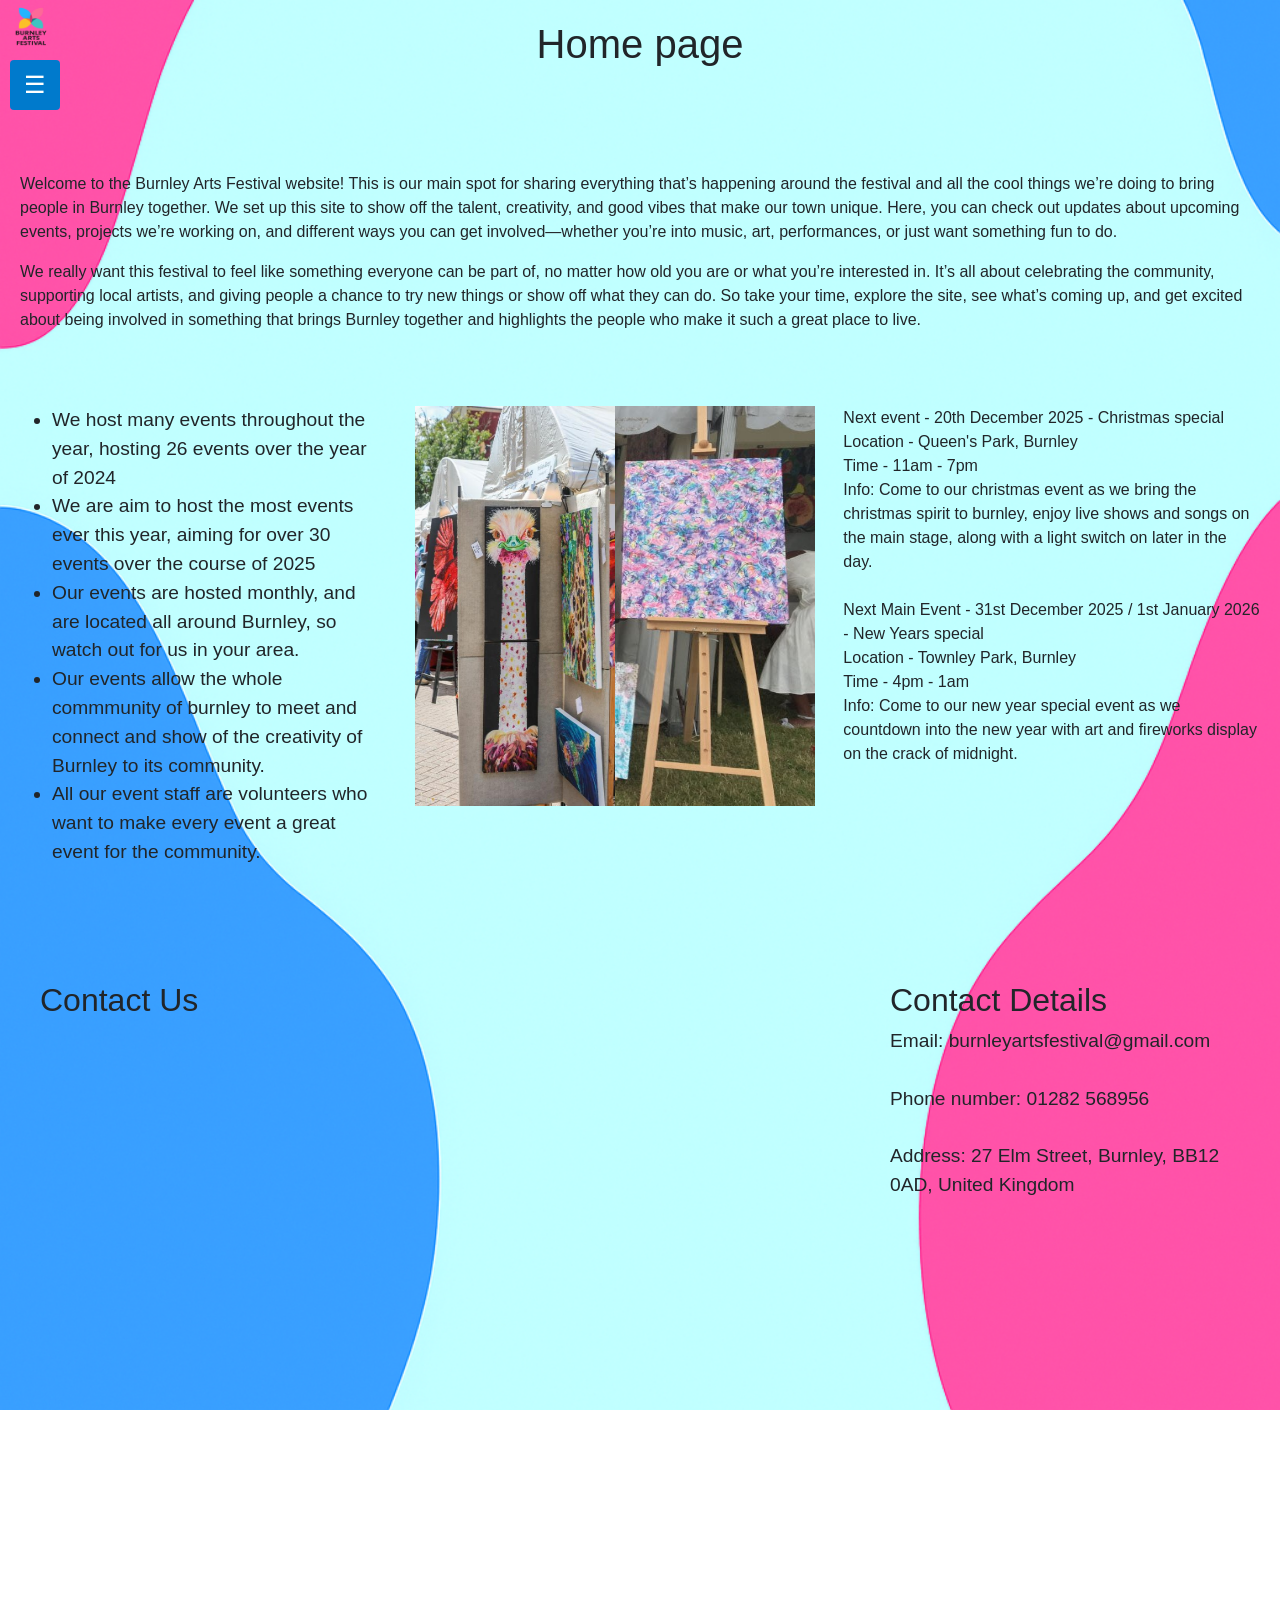
<file: index.html>
<!DOCTYPE html>
<html> 
<head> <!--Opens the head of the page-->
<title>Home Page</title><!--NAmes the page tab and what the page is about-->
<link href="https://cdn.jsdelivr.net/npm/bootstrap@5.3.2/dist/css/bootstrap.min.css" rel="stylesheet"> <!-- Bootstrap CSS -->
<link rel="stylesheet" href="Index css.css"> <!--Links the external CSS with the HTML-->
</head><!--Closes the head of the page-->
<body><!--Opens the body of the page-->



<div class="content"> <!--opens the Div and use class so I can name it and style it later on-->

  <div class="header">
    <img src="Bunrley arts festival logo.png" class="logo"> <!--Links the logo image into the html, use class so i can use css to change its position-->
  <h1>Home page</h1> <!--Allows me to use the largest heading for the top of the page-->
  </div> <!--Closes the div-->

  <br><br> <!--Breaks the page, creating more white space-->
  
  <input type="checkbox" id="menuToggle"> <!--Button hidden to toogle nav bar-->
<label for="menuToggle" class="toggle-btn">☰</label> <!--Button to togle nav bar-->

<div class="top-bar">
  <a href="Index page.html">Homepage</a> <!--Links the other page to the html and gives it a relevent page-->
  <a href="about.html">About Us</a>
  <a href="events.html">Upcoming Events</a>
  <a href="whats-on.html">What's On</a>
  <a href="get-involved.html">Get Involved</a>
</div>
  <br><br>
  <p>Welcome to the Burnley Arts Festival website! This is our main spot for sharing everything that’s happening around the festival and all the cool things we’re doing to bring people in Burnley together. We set up this site to show off the talent, creativity, and good vibes that make our town unique. Here, you can check out updates about upcoming events, projects we’re working on, and different ways you can get involved—whether you’re into music, art, performances, or just want something fun to do.</p>
<!--Opens a paragraph so i can use it to space out other paragraphs and put inportant information into the site-->
  <p>We really want this festival to feel like something everyone can be part of, no matter how old you are or what you’re interested in. It’s all about celebrating the community, supporting local artists, and giving people a chance to try new things or show off what they can do. So take your time, explore the site, see what’s coming up, and get excited about being involved in something that brings Burnley together and highlights the people who make it such a great place to live.</p>
  <br><br>
</div>



<div class="wrapper1">
  <div class="Facts">
    <ul> <!--Creats an unoganized list which uses bullett points and dosen't order the list-->
      <li>We host many events throughout the year, hosting 26 events over the year of 2024</li> <!--Allows me to add more text to the list-->
      <li>We are aim to host the most events ever this year, aiming for over 30 events over the course of 2025</li>
      <li>Our events are hosted monthly, and are located all around Burnley, so watch out for us in your area.</li>
      <li>Our events allow the whole commmunity of burnley to meet and connect and show of the creativity of Burnley to its community. </li>
      <li>All our event staff are volunteers who want to make every event a great event for the community.</li>
    </ul> <!--Closes the list-->
  </div>

  <div class="Images">
    <img src="art image.jpg" width="200" height="400"> <!--I use width and height to specify the size of the image i want on the page-->
    <img src="painting.jpg" width="200" height="400">
  </div>

  <div class="Info">
    <p>Next event - 20th December 2025 - Christmas special
    <br>
    Location - Queen's Park, Burnley
    <br>
    Time - 11am - 7pm
    <br>
    Info: Come to our christmas event as we bring the christmas spirit to burnley, enjoy live shows and songs on the main stage, along with a light switch on later in the day.
    <br><br>
    Next Main Event - 31st December 2025 / 1st January 2026 - New Years special 
    <br>
    Location - Townley Park, Burnley
    <br>
    Time - 4pm - 1am
    <br>
    Info: Come to our new year special event as we countdown into the new year with art and fireworks display on the crack of midnight.
    </p>
  </div>
</div>

<br><br>

<div class="contact-wrapper">
  <div class="Form">
    <h2>Contact Us</h2> <!--Allows me to use a heading in a smaller size than the main h1-->
    <iframe src="https://docs.google.com/forms/d/e/1FAIpQLSdKAZCfmPVDWc-Na7sLrMOIZAOPuA-X1XqOUWTCVjrb-6P6aQ/viewform?embedded=true" 
            width="100%" height="600" frameborder="0" marginheight="0" marginwidth="0"></iframe> <!--I use this to link my external google form to my website so users can contact me-->
  </div>
  <div class="Contact-details">
    <h2>Contact Details</h2>
    <p>Email: burnleyartsfestival@gmail.com<br><br>
       Phone number: 01282 568956<br><br>
       Address: 27 Elm Street, Burnley, BB12 0AD, United Kingdom
    </p>
  </div>
</div>


</body> <!--Closes the body of the page-->
</html> <!--CLoses the page-->
</file>
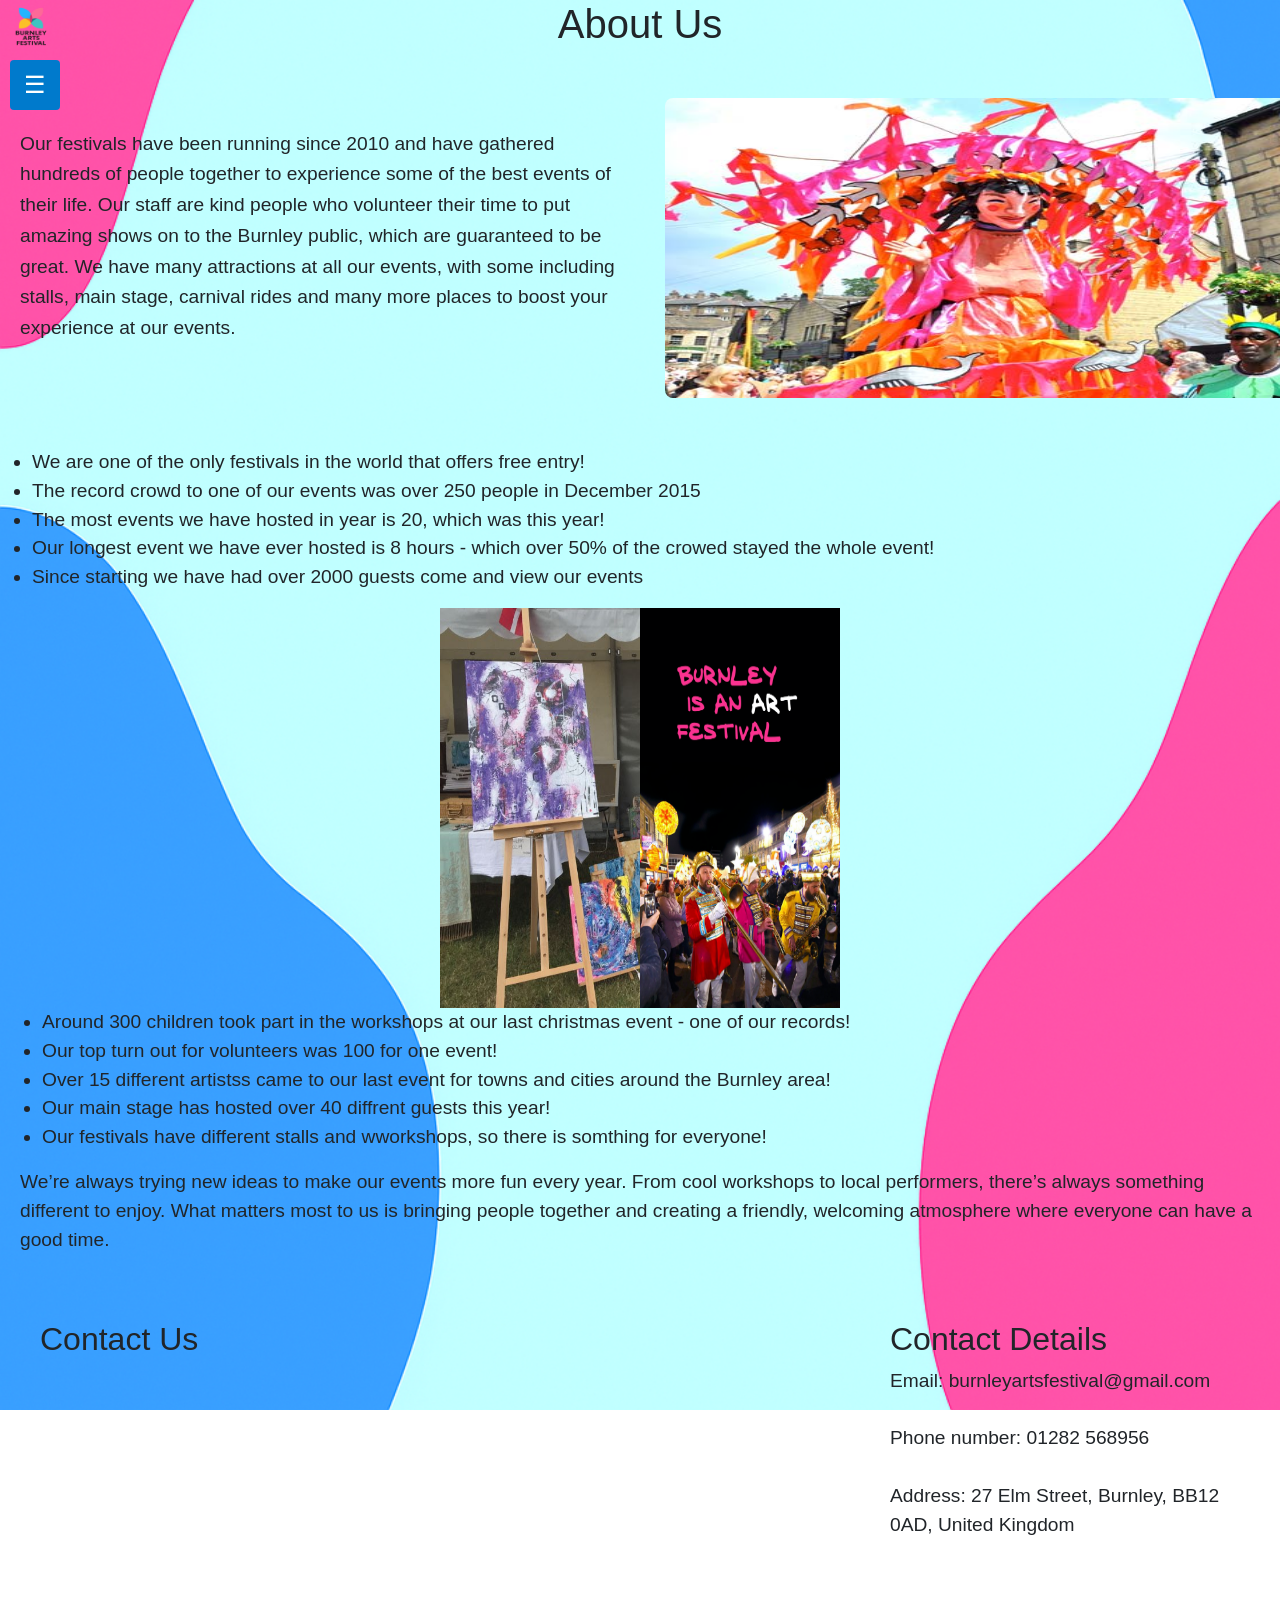
<file: about.html>
<!DOCTYPE html>
<html>
<head>
<title>About Us</title>
<link href="https://cdn.jsdelivr.net/npm/bootstrap@5.3.2/dist/css/bootstrap.min.css" rel="stylesheet">
<link rel="stylesheet" href="About-us.css">
</head>
<body>

<div class="content">

  <div class="header">
    <img src="Bunrley arts festival logo.png" class="logo">
  <h1>About Us</h1>
  </div>

  <input type="checkbox" id="menuToggle">
  <label for="menuToggle" class="toggle-btn">☰</label>

  <div class="top-bar">
    <a href="Index page.html">Homepage</a>
    <a href="about.html">About Us</a>
    <a href="events.html">Upcoming Events</a>
    <a href="whats-on.html">What's On</a>
    <a href="get-involved.html">Get Involved</a>
  </div>

  <div class="about-section">
    <div class="p1">
      <br>
      <p>Our festivals have been running since 2010 and have gathered hundreds of people together to experience some of the best events of their life. Our staff are kind people who volunteer their time to put amazing shows on to the Burnley public, which are guaranteed to be great. We have many attractions at all our events, with some including stalls, main stage, carnival rides and many more places to boost your experience at our events.</p>
    </div>

    <div class="Image1">
      <img src="parade image.jpg" alt="Festival Parade" height="1"> <!--sets the height of the image to the original height-->
    </div>
  </div>

  <div class="wrapper1">
  <div class="Facts">
    <ul>
      <li>We are one of the only festivals in the world that offers free entry!</li>
      <li>The record crowd to one of our events was over 250 people in December 2015</li>
      <li>The most events we have hosted in year is 20, which was this year!</li>
      <li>Our longest event we have ever hosted is 8 hours - which over 50% of the crowed stayed the whole event!</li>
      <li>Since starting we have had over 2000 guests come and view our events</li>
    </ul>
  </div>

  <div class="Images">
    <img src="art-painting-on-stand.jpg" width="200" height="400">
    <img src="burley-festival-poster.jpg" width="200" height="400">
  </div>

  <div class="Info">
    <ul>
      <li>Around 300 children took part in the workshops at our last christmas event - one of our records!</li>
      <li>Our top turn out for volunteers was 100 for one event!</li>
      <li>Over 15 different artistss came to our last event for towns and cities around the Burnley area!</li>
      <li>Our main stage has hosted over 40 diffrent guests this year!</li>
      <li>Our festivals have different stalls and wworkshops, so there is somthing for everyone!</li>
    </ul>
  </div>

<div class="p2">
  <p>We’re always trying new ideas to make our events more fun every year. From cool workshops to local performers, there’s always something different to enjoy. What matters most to us is bringing people together and creating a friendly, welcoming atmosphere where everyone can have a good time.</p>
</div>

  <div class="contact-wrapper">
    <div class="Form">
      <h2>Contact Us</h2>
      <iframe src="https://docs.google.com/forms/d/e/1FAIpQLSdKAZCfmPVDWc-Na7sLrMOIZAOPuA-X1XqOUWTCVjrb-6P6aQ/viewform?embedded=true" 
              width="100%" height="600" frameborder="0" marginheight="0" marginwidth="0"></iframe>
    </div>
    <div class="Contact-details">
      <h2>Contact Details</h2>
      <p>Email: burnleyartsfestival@gmail.com
        <br><br>
        Phone number: 01282 568956
        <br><br>
        Address: 27 Elm Street, Burnley, BB12 0AD, United Kingdom
      </p>
    </div>
  </div>
</div>

</body>
</html>
</file>
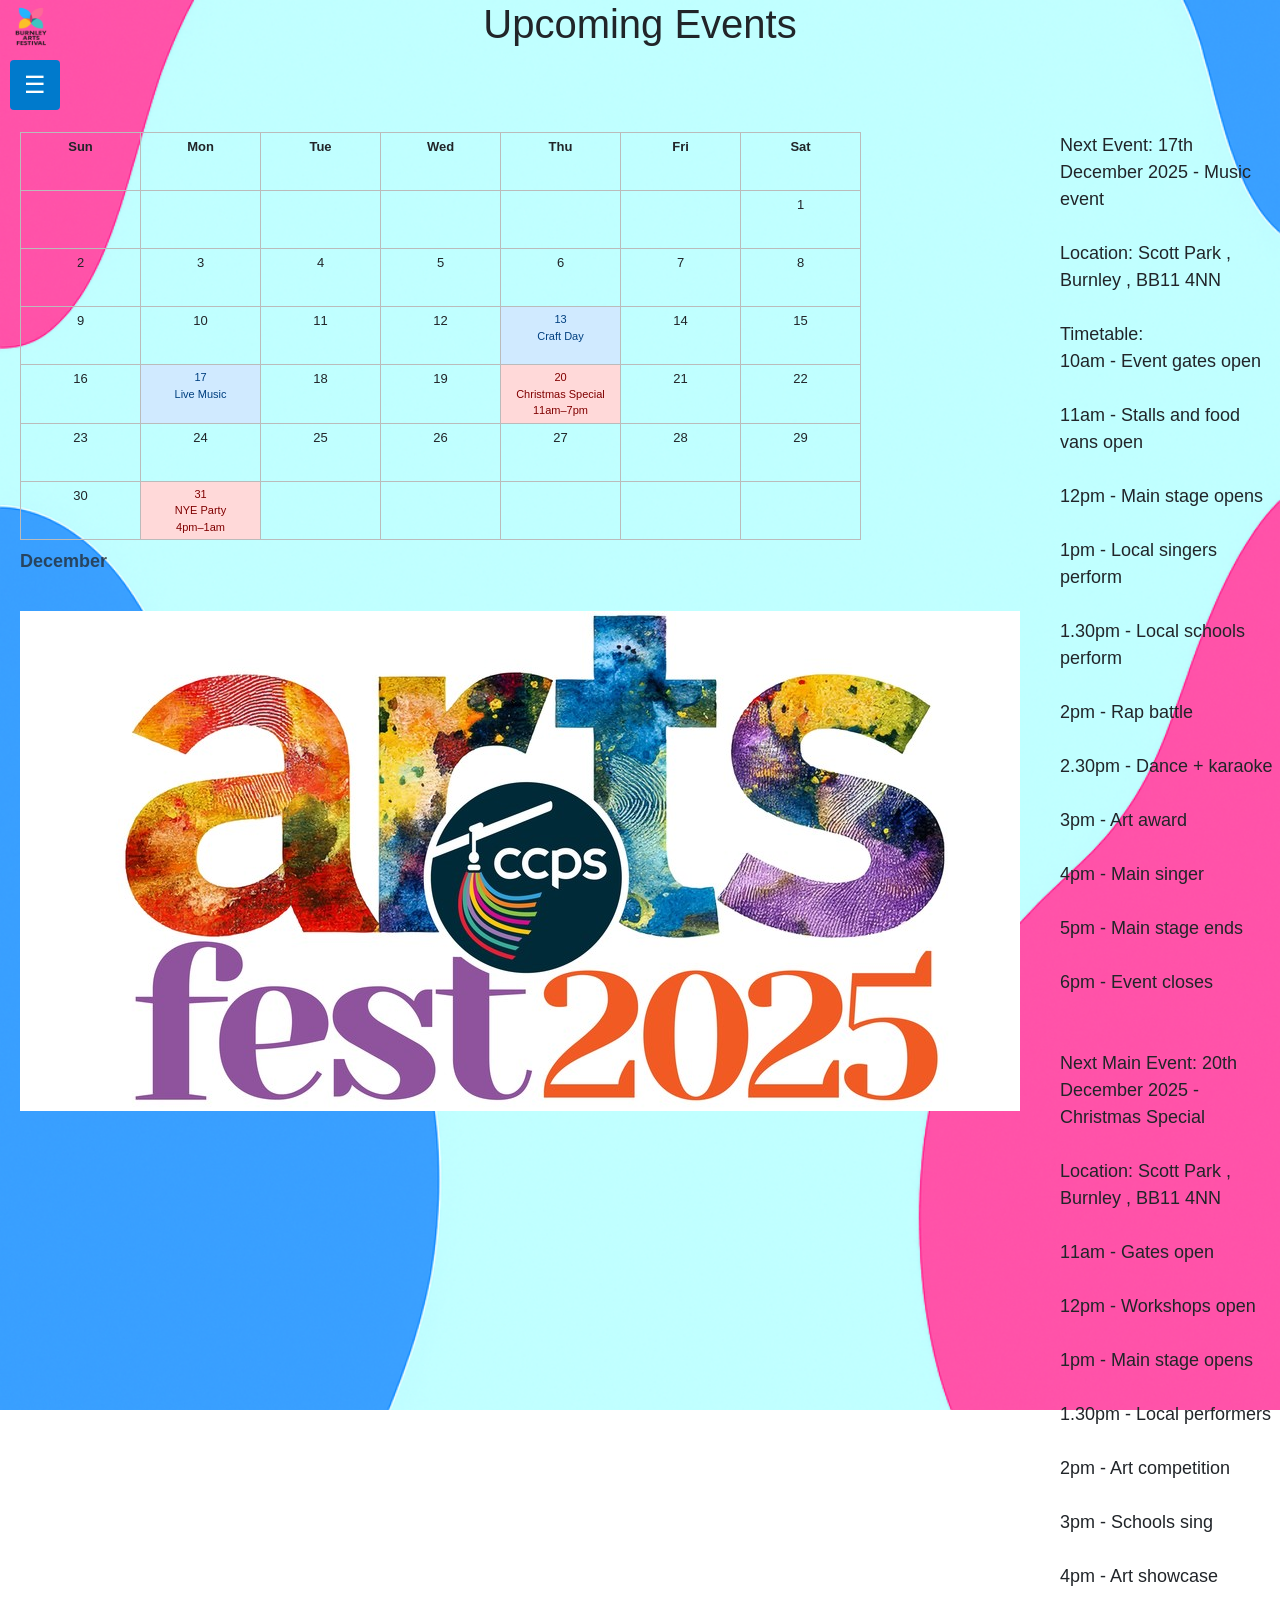
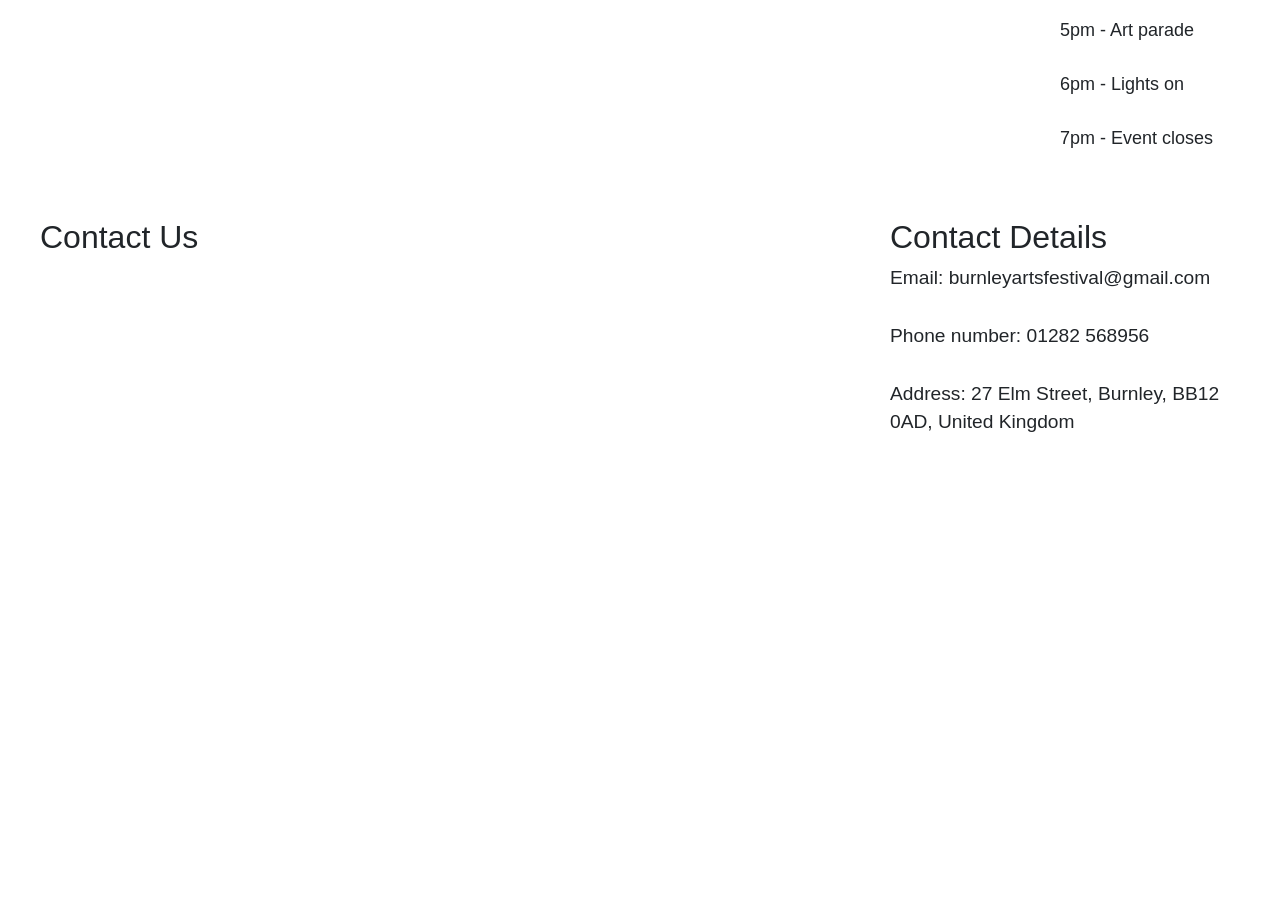
<file: events.html>
<!DOCTYPE html>
<html>
<head>
<title>Upcoming events</title>
<link href="https://cdn.jsdelivr.net/npm/bootstrap@5.3.2/dist/css/bootstrap.min.css" rel="stylesheet">
<link rel="stylesheet" href="coming-events.css">
</head>
<body>

<div class="content">

  <div class="header">
    <img src="Bunrley arts festival logo.png" class="logo">
  <h1>Upcoming Events</h1>
  </div>

  <br>

  <input type="checkbox" id="menuToggle">
  <label for="menuToggle" class="toggle-btn">☰</label>

  <div class="top-bar">
    <a href="Index page.html">Homepage</a>
    <a href="about.html">About Us</a>
    <a href="events.html">Upcoming Events</a>
    <a href="whats-on.html">What's On</a>
    <a href="get-involved.html">Get Involved</a>
  </div>

  <div class="events-wrapper">

    <div class="left-column">
      <div class="calendar-box">
        <table class="calendar"> <!--Opens the table and names it calander for better css-->
          <caption>December</caption> <!--Gives the table a caption, december in this case-->
          <tr> <!--Opens a table row-->
            <th>Sun</th><th>Mon</th><th>Tue</th><th>Wed</th><th>Thu</th><th>Fri</th><th>Sat</th> <!--Opens and closes headings of the table-->
          </tr> <!--closes the table row-->
          <tr>
            <td></td><td></td><td></td><td></td><td></td><td></td><td>1</td> <!--Used to add table data,placesholders used to create blank boxes-->
          </tr>
          <tr>
            <td>2</td><td>3</td><td>4</td><td>5</td><td>6</td><td>7</td><td>8</td>
          </tr>
          <tr>
            <td>9</td><td>10</td><td>11</td><td>12</td><td class="event"> <!--Gives the section of the table a class for couloring in with css-->13<br>Craft Day</td>
            <td>14</td><td>15</td>
          </tr>
          <tr>
            <td>16</td><td class="event">17<br>Live Music</td><td>18</td><td>19</td>
            <td class="special">20<br>Christmas Special<br>11am–7pm</td><td>21</td><td>22</td>
          </tr>
          <tr>
            <td>23</td><td>24</td><td>25</td><td>26</td><td>27</td><td>28</td><td>29</td>
          </tr>
          <tr>
            <td>30</td><td class="special">31<br>NYE Party<br>4pm–1am</td><td></td><td></td><td></td><td></td><td></td>
          </tr>
        </table> <!--closes the table-->
      </div>

      <div class="Image1">
        <img src="festival-sign.jpeg" alt="Festival Parade">
      </div>
    </div>

    <div class="Details">
      <p>
        Next Event: 17th December 2025 - Music event
        <br><br>
        Location: Scott Park , Burnley , BB11 4NN
        <br><br>
        Timetable:
        <br>
        10am - Event gates open
        <br><br>
        11am - Stalls and food vans open
        <br><br>
        12pm - Main stage opens
        <br><br>
        1pm - Local singers perform
        <br><br>
        1.30pm - Local schools perform
        <br><br>
        2pm - Rap battle
        <br><br>
        2.30pm - Dance + karaoke
        <br><br>
        3pm - Art award
        <br><br>
        4pm - Main singer
        <br><br>
        5pm - Main stage ends
        <br><br>
        6pm - Event closes
        <br><br><br>
        Next Main Event: 20th December 2025 - Christmas Special
        <br><br>
        Location: Scott Park , Burnley , BB11 4NN
        <br><br>
        11am - Gates open
        <br><br>
        12pm - Workshops open
        <br><br>
        1pm - Main stage opens
        <br><br>
        1.30pm - Local performers
        <br><br>
        2pm - Art competition
        <br><br>
        3pm - Schools sing
        <br><br>
        4pm - Art showcase
        <br><br>
        5pm - Art parade
        <br><br>
        6pm - Lights on
        <br><br>
        7pm - Event closes
      </p>
    </div>

  </div>

  <div class="contact-wrapper">
    <div class="Form">
      <h2>Contact Us</h2>
      <iframe src="https://docs.google.com/forms/d/e/1FAIpQLSdKAZCfmPVDWc-Na7sLrMOIZAOPuA-X1XqOUWTCVjrb-6P6aQ/viewform?embedded=true" 
              width="100%" height="600" frameborder="0" marginheight="0" marginwidth="0"></iframe>
    </div>
    <div class="Contact-details">
      <h2>Contact Details</h2>
      <p>Email: burnleyartsfestival@gmail.com
        <br><br>
        Phone number: 01282 568956
        <br><br>
        Address: 27 Elm Street, Burnley, BB12 0AD, United Kingdom
      </p>
    </div>
</div>

</body>
</html>
</file>
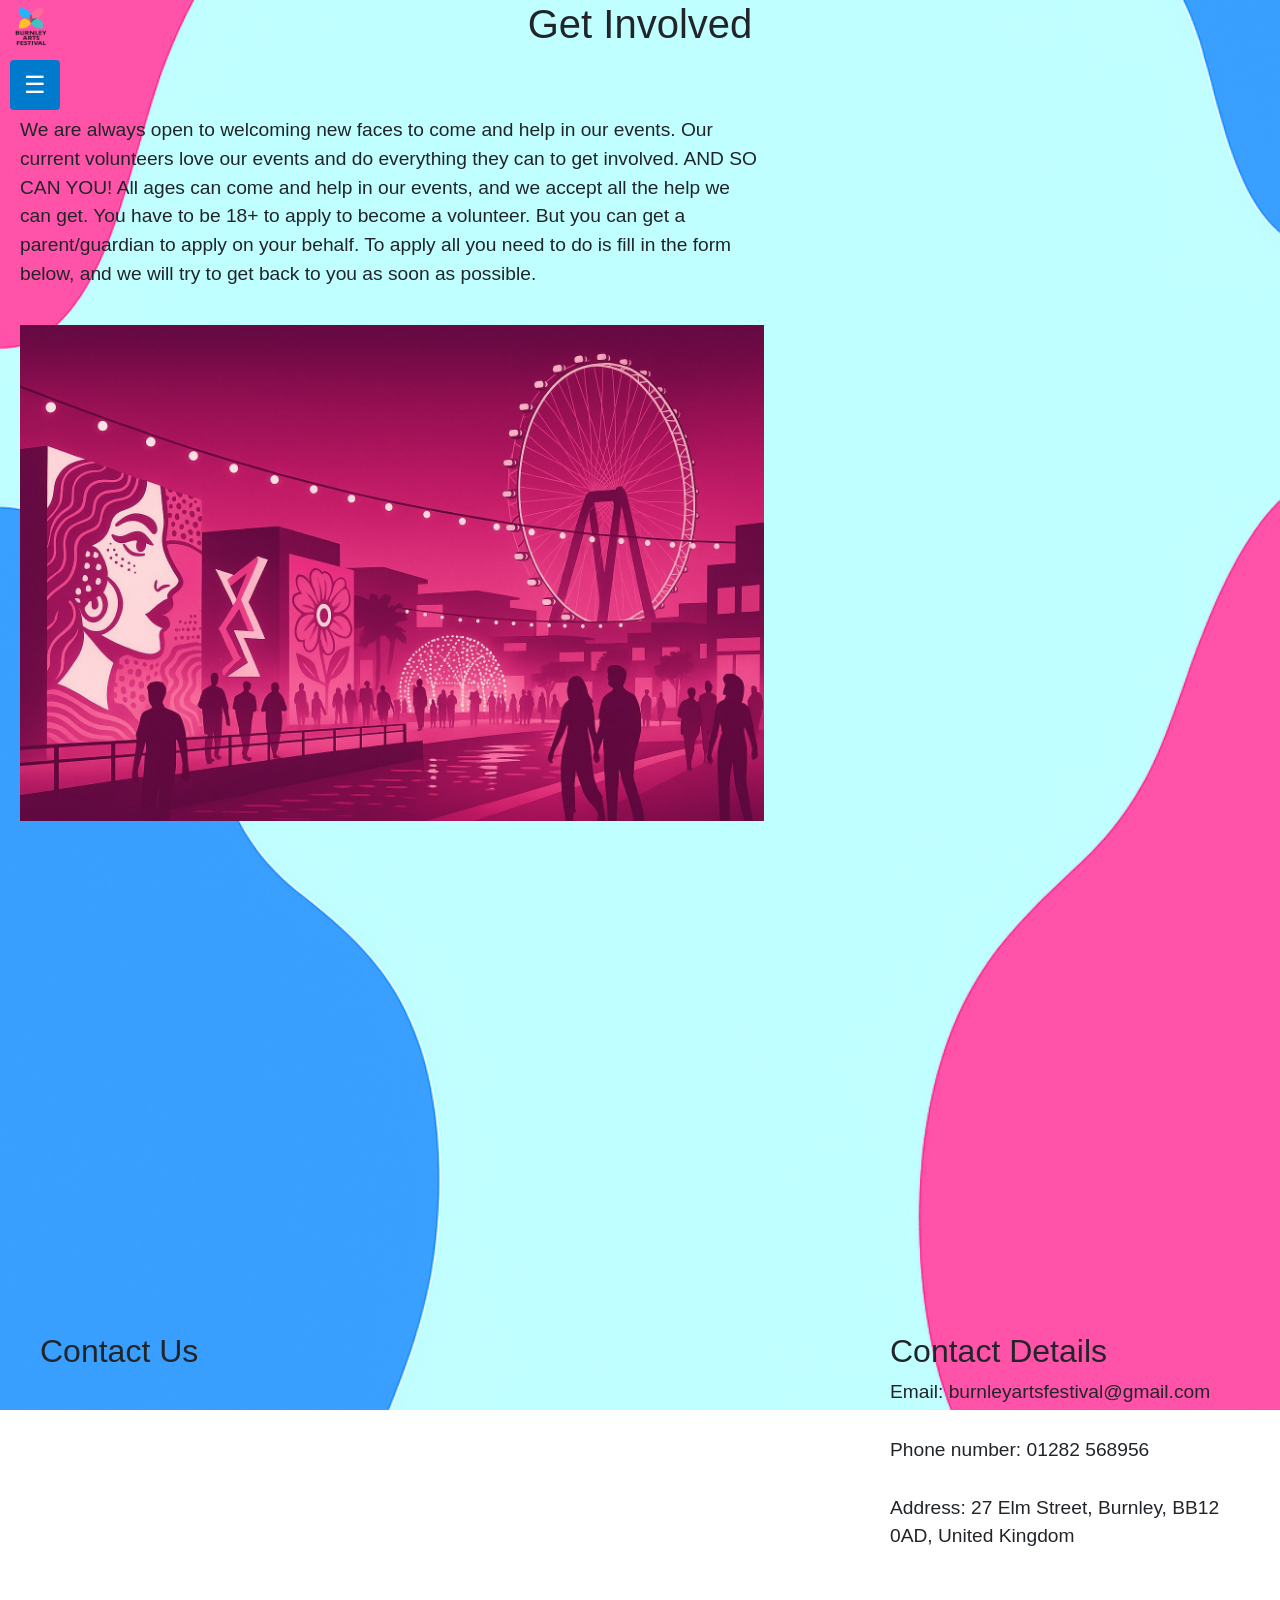
<file: get-involved.html>
<!DOCTYPE html>
<html>
  <title>Get Involved</title>
  <link href="https://cdn.jsdelivr.net/npm/bootstrap@5.3.2/dist/css/bootstrap.min.css" rel="stylesheet">
  <link rel="stylesheet" href="involved.css">
</head>
<body>

  <div class="content">
    <div class="header">  
    <img src="Bunrley arts festival logo.png" class="logo">
    <h1>Get Involved</h1>
    </div>

    <br><br>

    <input type="checkbox" id="menuToggle">
    <label for="menuToggle" class="toggle-btn">☰</label>

    <div class="top-bar">
      <a href="Index page.html">Homepage</a>
      <a href="about.html">About Us</a>
      <a href="events.html">Upcoming Events</a>
      <a href="whats-on.html">What's On</a>
      <a href="get-involved.html">Get Involved</a>
    </div>

    <div class="main-section">
      <div class="info-section">
        <div class="description">
          <p>We are always open to welcoming new faces to come and help in our events. Our current volunteers love our events and do everything they can to get involved. AND SO CAN YOU! All ages can come and help in our events, and we accept all the help we can get. You have to be 18+ to apply to become a volunteer. But you can get a parent/guardian to apply on your behalf. To apply all you need to do is fill in the form below, and we will try to get back to you as soon as possible.</p>
        </div>

        <div class="festival-image">
          <img src="festival-image.jpg" alt="Festival Parade">
        </div>
      </div>

      <div class="application-form">
        <iframe src="https://docs.google.com/forms/d/e/1FAIpQLScB5lRDAB5M6JRpMuAo7Z6zVywSNfLABwPc08ReSauzRcknjQ/viewform?embedded=true" width="640" height="1139" frameborder="0" marginheight="0" marginwidth="0"></iframe><!--sets the width + height of the embeded form-->
      </div>
    </div>

    <div class="contact-wrapper">
    <div class="Form">
      <h2>Contact Us</h2>
      <iframe src="https://docs.google.com/forms/d/e/1FAIpQLSdKAZCfmPVDWc-Na7sLrMOIZAOPuA-X1XqOUWTCVjrb-6P6aQ/viewform?embedded=true" 
              width="100%" height="600" frameborder="0" marginheight="0" marginwidth="0"></iframe>
    </div>
    <div class="Contact-details">
      <h2>Contact Details</h2>
      <p>Email: burnleyartsfestival@gmail.com
        <br><br>
        Phone number: 01282 568956
        <br><br>
        Address: 27 Elm Street, Burnley, BB12 0AD, United Kingdom
      </p>
    </div>
  </div>

</body>
</html>
</file>
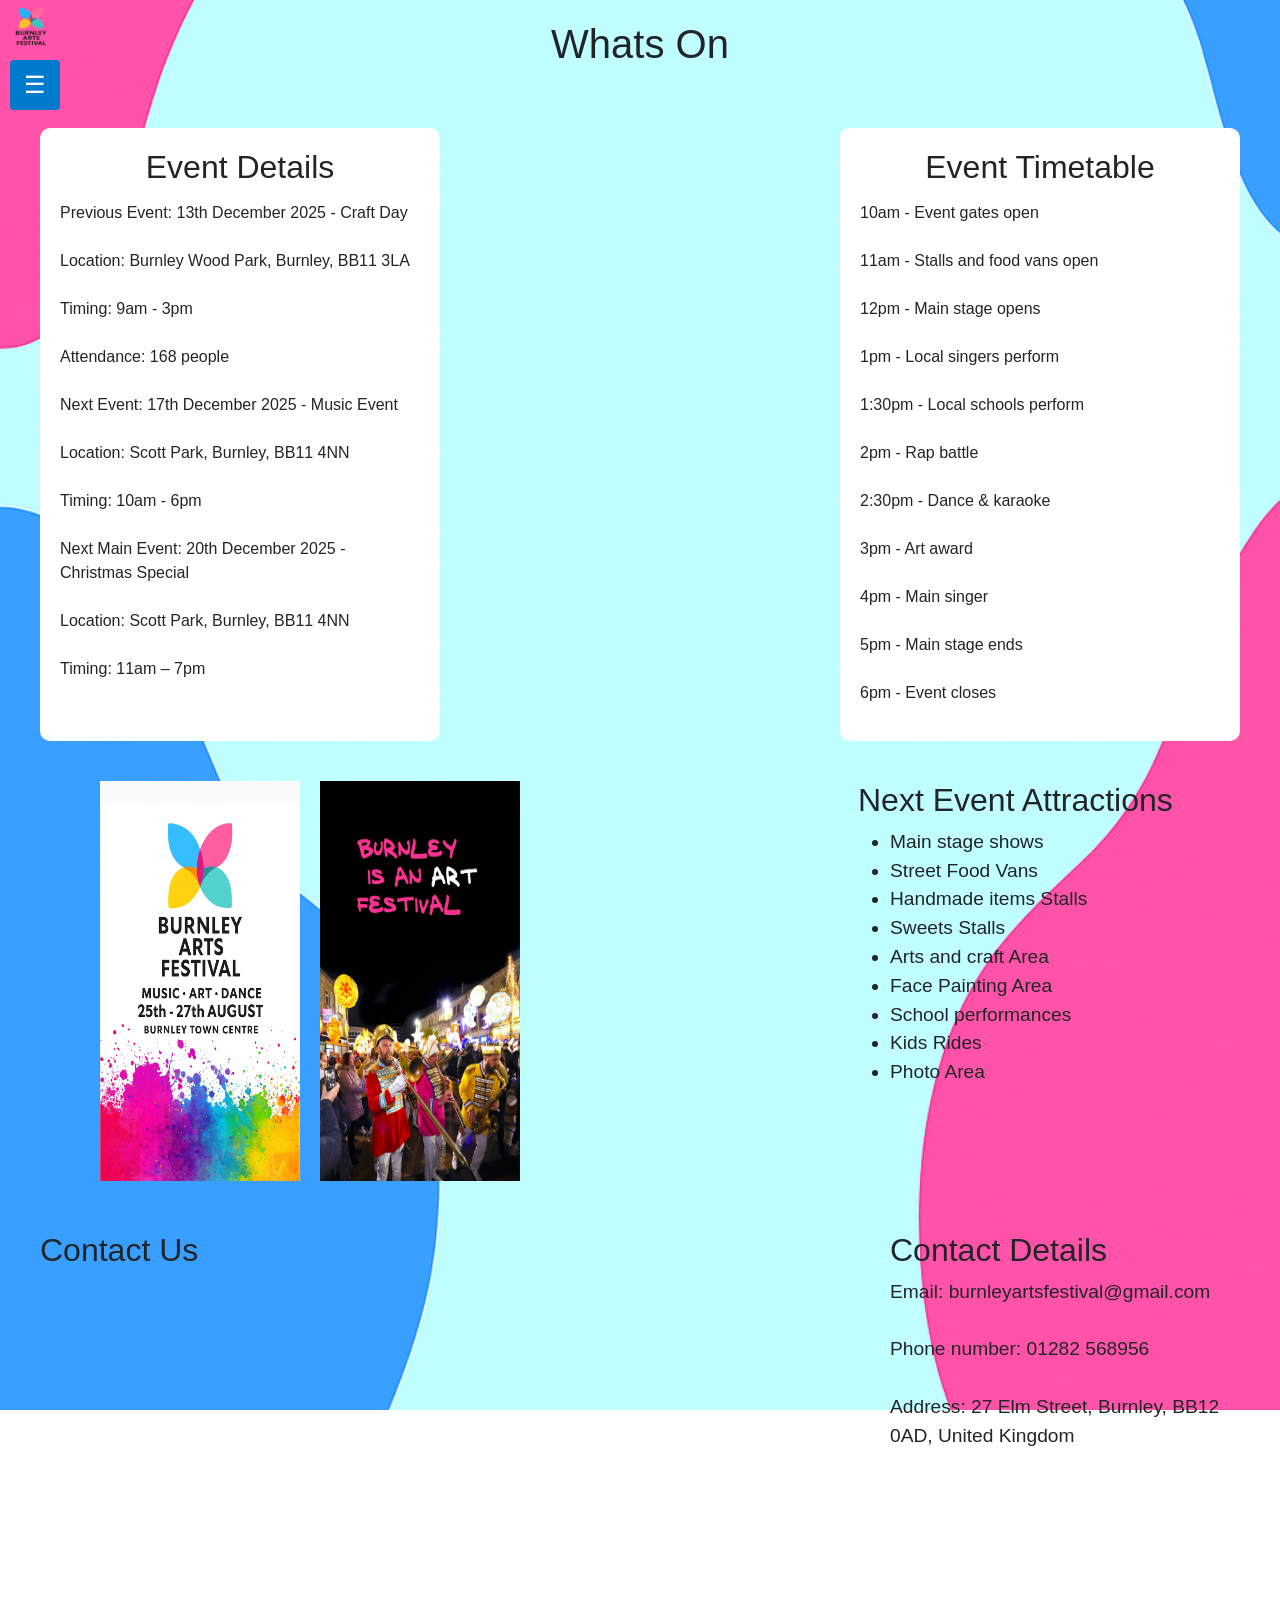
<file: whats-on.html>
<!DOCTYPE html>
<html>
<head>
<title>Whats on</title>
<link href="https://cdn.jsdelivr.net/npm/bootstrap@5.3.2/dist/css/bootstrap.min.css" rel="stylesheet">
<link rel="stylesheet" href="whats.css">
</head>
<body>

<div class="content">

  <div class="header">
    <img src="Bunrley arts festival logo.png" class="logo">
    <h1>Whats On</h1>
  </div>

  <input type="checkbox" id="menuToggle">
  <label for="menuToggle" class="toggle-btn">☰</label>

  <div class="top-bar">
    <a href="Index page.html">Homepage</a>
    <a href="about.html">About Us</a>
    <a href="events.html">Upcoming Events</a>
    <a href="whats-on.html">What's On</a>
    <a href="get-involved.html">Get Involved</a>
  </div>

  <div class="event-section">

    <div class="Information">
      <h2>Event Details</h2>
      <p>
        Previous Event: 13th December 2025 - Craft Day
        <br><br>
        Location: Burnley Wood Park, Burnley, BB11 3LA
        <br><br>
        Timing: 9am - 3pm
        <br><br>
        Attendance: 168 people
        <br><br>
        Next Event: 17th December 2025 - Music Event
        <br><br>
        Location: Scott Park, Burnley, BB11 4NN
        <br><br>
        Timing: 10am - 6pm
        <br><br>
        Next Main Event: 20th December 2025 - Christmas Special
        <br><br>
        Location: Scott Park, Burnley, BB11 4NN
        <br><br>
        Timing: 11am – 7pm
      </p>
    </div>

    <div class="Schedule">
      <h2>Event Timetable</h2>
      <p>
        10am - Event gates open
        <br><br>
        11am - Stalls and food vans open
        <br><br>
        12pm - Main stage opens
        <br><br>
        1pm - Local singers perform
        <br><br>
        1:30pm - Local schools perform
        <br><br>
        2pm - Rap battle
        <br><br>
        2:30pm - Dance & karaoke
        <br><br>
        3pm - Art award
        <br><br>
        4pm - Main singer
        <br><br>
        5pm - Main stage ends
        <br><br>
        6pm - Event closes
      </p>
    </div>

  </div>

  <div class="ImagesAndAttractions">
    <div class="Images">
      <img src="burnley arts festival poster.png" width="200" height="400">
      <img src="burley-festival-poster.jpg" width="200" height="400">
    </div>

    <div class="Attractions">
      <h2>Next Event Attractions</h2>
      <ul>
        <li>Main stage shows</li>
        <li>Street Food Vans</li>
        <li>Handmade items Stalls</li>
        <li>Sweets Stalls</li>
        <li>Arts and craft Area</li>
        <li>Face Painting Area</li>
        <li>School performances</li>
        <li>Kids Rides</li>
        <li>Photo Area</li>
      </ul>
    </div>
  </div>

  <div class="contact-wrapper">
    <div class="Form">
      <h2>Contact Us</h2>
      <iframe src="https://docs.google.com/forms/d/e/1FAIpQLSdKAZCfmPVDWc-Na7sLrMOIZAOPuA-X1XqOUWTCVjrb-6P6aQ/viewform?embedded=true"
        width="100%" height="600" frameborder="0" marginheight="0" marginwidth="0"></iframe>
    </div>

    <div class="Contact-details">
      <h2>Contact Details</h2>
      <p>
        Email: burnleyartsfestival@gmail.com
        <br><br>
        Phone number: 01282 568956
        <br><br>
        Address: 27 Elm Street, Burnley, BB12 0AD, United Kingdom
      </p>
    </div>
  </div>

</div>

</body>
</html>
</file>
<file: Index css.css>
body { /*This creates the css body area*/
  margin: 0; /*Allows me to set the margin to what i want, in this case 0*/
  padding: 20px; /*Sets the padding*/
  font-family: Arial, sans-serif; /*Sets the fonts i want to use in this page*/
  background-image: url("Background image.png"); /*Links my image to be the background of the page*/
  background-size: cover; /*Sets the background to cover the whole of the page*/
  background-repeat: no-repeat; /*This means that the background image will not be repeated if the page is very large*/
  background-position: center; /*Sets the position of the background to be centred*/
  background-attachment: fixed; /*Sets the position of the background to be fixed throughout the page*/
} /*Closes the area of the css*/

#menuToggle {
  display: none; /*hides element from page*/
}

.toggle-btn { 
  position: absolute; /*Sets the position of the section to be absolute*/
  top: 60px; /*Positions the button 60 px down from the top*/
  left: 10px; /*Moves the button 10px from the right*/
  width: 50px; /*Sets the width of the button to 50px*/
  height: 50px; /*Sets the height of the button to 50px*/
  font-size: 24px;/*sets the size of the lines on the button*/
  line-height: 50px; /*spaces each line of text*/
  text-align: center; /*alligns the lines in the centre of the button*/
  cursor: pointer; /*changes the icon of the cursor*/
  background-color: #007acc; /*sets the background colour to blue*/
  color: white; /*Sets the colour of the lines on the button*/
  border-radius: 4px; /*makes the button have a curved effect*/
  z-index: 1100; /*sets the stacking order*/
}

.top-bar {
  position: absolute;
  top: 60px;
  left: 61px;
  height: 50px;
  width: 0;
  background-color: #007acc;
  display: flex; /*Aranges items in a row rather than column*/
  align-items: center;
  gap: 10px; /*sets the gap between navigation links*/
  overflow: hidden; /*hides everything outside the boundries to stop overflow*/
  transition: width 0.3s ease, padding 0.3s ease; /*animates width and padding for .3 s*/
  border-radius: 4px;
  z-index: 1000;
}

#menuToggle:checked + .toggle-btn + .top-bar {
  padding-left: 10px; /*sets the padding from the left of the page*/
  padding-right: 10px; /*sets the padding on the right of the page*/
  width: 650px
}

.top-bar a {
  color: white; /*sets text on the bar to white*/
  text-decoration: none; /*removes underlines on links to other pages*/
  font-weight: bold; /*sets the text to bold font*/
  white-space: nowrap; /*stops names from being put on 2 lines*/
  padding-left: 23px;  /*moves the text away from left of page*/
}

.top-bar a:hover {
  background-color: #005fa3;
  border-radius: 5px;
}

@media screen and (max-width: 700px) {
  #menuToggle:checked + .toggle-btn + .top-bar {
    width: calc(100% - 20px);
    flex-direction: column;
    padding: 10px;
    gap: 10px;
  }

  .top-bar a {
    display: block;
    width: 100%;
    padding: 10px 0;
  }

  .top-bar{
    height: auto;
  }
}
header {
  position: relative; /*keps text as normal*/
  padding: 20px;
}

.logo {
  position: absolute;
  left: 1px;
  top: 1px;
  width: 60px;
  height: 50px;
}

h1 {
  text-align: center;
}

.p1 {
  padding-left: 20px;
  padding-right: 10px;
  font-size: larger; /*sets the size of the font to larger*/
}

.wrapper1 {
  display: flex;
  flex-wrap: wrap; /*wraps text around areas*/
  justify-content: space-between; /*creates equal space between items*/
  margin-top: 10px; /*sets the margin from the top of the page*/
  gap: 20px;
}

.Facts {
  flex: 1 1 250px; /*controls size of the div class Facts*/
  font-size: larger;
}

.Images {
  flex: 1 1 300px;
  display: flex;
  justify-content: center;
}

.Info {
  flex: 1 1 300px;
  margin-left: 0px; /*sets the margin from the left of the page*/
}


.contact-wrapper {
  display: flex;
  justify-content: center;
  align-items: flex-start; /*aligns items to the start of the div*/
  gap: 400px;
  padding: 50px 20px;
  flex-wrap: wrap; /*moves item down a row if it dosent fit the page*/
}

.Form {
  width: 450px;
  max-width: 100%; /*sets the max width of the section on the page*/
}

.Contact-details {
  width: 350px;
  max-width: 100%;
  font-size: larger;
}
</file>
<file: About-us.css>
body {
  margin: 0;
  padding: 0;
  font-family: Arial, sans-serif;
  background: url("Background image.png") no-repeat center center fixed;
  background-size: cover;
}

#menuToggle {
  display: none;
}

.toggle-btn {
  position: absolute;
  top: 60px;
  left: 10px;
  width: 50px;
  height: 50px;
  font-size: 24px;
  line-height: 50px;
  text-align: center;
  cursor: pointer;
  background-color: #007acc;
  color: #fff;
  border-radius: 4px;
  z-index: 1100;
}

.top-bar {
  position: absolute;
  top: 60px;
  left: 61px;
  height: 50px;
  width: 0;
  display: flex;
  align-items: center;
  gap: 10px;
  overflow: hidden;

  background-color: #007acc;
  border-radius: 4px;
  transition: width 0.3s ease, padding 0.3s ease;
  z-index: 1000;
}

#menuToggle:checked + .toggle-btn + .top-bar {
  width: 650px;
  padding: 0 10px;
}

.top-bar a {
  color: #fff;
  text-decoration: none;
  font-weight: bold;
  white-space: nowrap;
  padding-left: 20px;
}

.top-bar a:hover {
  background-color: #005fa3;
  border-radius: 5px;
}

@media screen and (max-width: 700px) {
  #menuToggle:checked + .toggle-btn + .top-bar {
    width: calc(100% - 20px);
    flex-direction: column;
    padding: 10px;
    gap: 10px;
  }

  .top-bar a {
    display: block;
    width: 100%;
    padding: 10px 0;
  }

  .top-bar{
    height: auto;
  }
}

header {
  position: relative;
  padding: 20px;
}

.logo {
  position: absolute;
  left: 1px;
  top: 1px;
  width: 60px;
  height: 50px;
}

h1 {
  margin: 0;
  text-align: center;
}

.about-section {
  display: flex;
  justify-content: center;
  align-items: center;
  gap: 50px;
  padding: 50px 20px;
  flex-wrap: wrap;
}

.p1 {
  flex: 1;
  min-width: 300px; /*sets the minimum width of the div */
  font-size: larger;
  line-height: 1.6;
  height: 300px;
}

.Image1 {
  flex: 1;
  min-width: 300px;
}

.Image1 img {
  width: 700px;
  height: 300px;
  display: block;
  border-radius: 8px;;
}

.contact-wrapper {
  display: flex;
  justify-content: center;
  align-items: flex-start;
  gap: 400px;
  padding: 50px 20px;
  flex-wrap: wrap;
  width: fit-content;   
  margin: 0 auto;       
}


.Form {
  width: 450px;
  max-width: 100%;
}

.Contact-details {
  width: 350px;
  max-width: 100%;
  font-size: larger;
}

.container {
  display: flex;
  flex-wrap: wrap;
  justify-content: space-between;
  margin-top: 40px;
  gap: 20px;
}

.Facts {
  flex: 1 1 250px;
  font-size: larger;
}

.Images {
  flex: 1 1 300px;
  display: flex;
  justify-content: center;
}

.Info {
  flex: 1 1 300px;
  margin-left: 10px;
  font-size: larger;
}

.p2{
  padding-left: 20px;
  padding-right: 10px;
  font-size: larger;
}
</file>
<file: coming-events.css>
body {
  margin: 0;
  padding: 0;
  font-family: Arial, sans-serif;
  background: url("Background image.png") no-repeat center center fixed;
  background-size: cover;
}

#menuToggle {
  display: none;
}

.toggle-btn {
  position: absolute;
  top: 60px;
  left: 10px;
  width: 50px;
  height: 50px;
  font-size: 24px;
  line-height: 50px;
  text-align: center;
  cursor: pointer;
  background-color: #007acc;
  color: #fff;
  border-radius: 4px;
  z-index: 1100;
}

.top-bar {
  position: absolute;
  top: 60px;
  left: 61px;
  height: 50px;
  width: 0;
  display: flex;
  align-items: center;
  gap: 10px;
  overflow: hidden;
  background-color: #007acc;
  border-radius: 4px;
  transition: width 0.3s ease, padding 0.3s ease;
  z-index: 1000;
}

#menuToggle:checked + .toggle-btn + .top-bar {
  width: 650px;
  padding: 0 10px;
}

.top-bar a {
  color: #fff;
  text-decoration: none;
  font-weight: bold;
  white-space: nowrap;
  padding-left: 20px;
}

@media screen and (max-width: 700px) {
  #menuToggle:checked + .toggle-btn + .top-bar {
    width: calc(100% - 20px);
    flex-direction: column;
    padding: 10px;
    gap: 10px;
  }

  .top-bar a {
    display: block;
    width: 100%;
    padding: 10px 0;
  }

  .top-bar{
    height: auto;
  }
}
header {
  position: relative;
  padding: 20px;
}

.logo {
  position: absolute;
  left: 1px;
  top: 1px;
  width: 60px;
  height: 50px;
}

h1 {
  margin: 0;
  text-align: center;
}

.events-wrapper {
  display: flex;
  align-items: flex-start;
  gap: 40px;
  margin-top: 60px;
  margin-left: 20px;
}

.left-column {
  display: flex;
  flex-direction: column;
  gap: 20px;
}

.calendar {
  border-collapse: collapse; /*creates single borders for the table*/
}

.calendar caption {
  font-weight: bold; /*makes caption of table in bold*/
  font-size: 18px;
  margin-bottom: 8px;
  text-align: left; /*Aligns caption of table to left of it*/
}

.calendar th,
.calendar td {
  border: 1px solid #bbb; /*gives table a solid border at 1px with colour*/
  width: 120px;
  height: 58px;
  text-align: center;
  vertical-align: top; /*aligns text to the top of the table section*/
  padding: 4px;
  font-size: 13px;
}

.calendar .event {
  background-color: #d0eaff;
  color: #004080; /*gives text blue font if under the correct class*/
  font-size: 11px;
}

.calendar .special {
  background-color: #ffd9d9;
  color: #800000;
  font-size: 11px;
}

.Image1 img {
  width: 900;
  height: auto;
}

.Details {
  max-width: 600px;
  font-size: 18px;
}

.contact-wrapper {
  display: flex;
  justify-content: center;
  align-items: flex-start;
  gap: 400px;
  padding: 50px 20px;
  flex-wrap: wrap;
  width: fit-content;   
  margin: 0 auto;       
}

.Form {
  width: 450px;
  max-width: 100%;
}

.Contact-details {
  width: 350px;
  max-width: 100%;
  font-size: larger;
}
</file>
<file: involved.css>
body {
  margin: 0;
  padding: 0;
  font-family: Arial, sans-serif;
  background-image: url("Background image.png");
  background-size: cover;
  background-repeat: no-repeat;
  background-position: center;
  background-attachment: fixed;
}

#menuToggle {
  display: none;
}

.toggle-btn {
  position: absolute;
  top: 60px;
  left: 10px;
  width: 50px;
  height: 50px;
  font-size: 24px;
  line-height: 50px;
  text-align: center;
  cursor: pointer;
  background-color: #007acc;
  color: white;
  border-radius: 4px;
  z-index: 1100;
}

.top-bar {
  position: absolute;
  top: 60px;
  left: 61px;
  height: 50px;
  width: 0;
  background-color: #007acc;
  display: flex;
  align-items: center;
  gap: 10px;
  overflow: hidden;
  transition: width 0.3s ease, padding 0.3s ease;
  border-radius: 4px;
  z-index: 1000;
}

#menuToggle:checked + .toggle-btn + .top-bar {
  padding-left: 10px;
  padding-right: 10px;
  width: 650px;
}

.top-bar a {
  color: white;
  text-decoration: none;
  font-weight: bold;
  white-space: nowrap;
  padding-left: 23px;
}

.top-bar a:hover {
  background-color: #005fa3;
  border-radius: 5px;
}

@media screen and (max-width: 700px) {
  #menuToggle:checked + .toggle-btn + .top-bar {
    width: calc(100% - 20px);
    flex-direction: column;
    padding: 10px;
    gap: 10px;
  }

  .top-bar a {
    display: block;
    width: 100%;
    padding: 10px 0;
  }

  .top-bar{
    height: auto;
  }
}
header {
  position: relative;
  padding: 20px;
}

.logo {
  position: absolute;
  left: 1px;
  top: 1px;
  width: 60px;
  height: 50px;
}

h1 {
  margin: 0;
  text-align: center;
}

.main-section {
  display: flex;
  justify-content: space-between;
  align-items: flex-start;
  padding: 20px;
  gap: 20px;
  flex-wrap: wrap;
}

.info-section {
  display: flex;
  flex-direction: column;
  gap: 20px;
  max-width: 60%;
}

.description {
  font-size: larger;
  line-height: 1.5;
}

.festival-image img {
  width: 100%;
  height: auto;
}

.application-form {
  max-width: 35%; /*sets the max width of the embeded form*/
}

@media screen and (max-width: 1000px) {
  .main-section {
    flex-direction: column;
    align-items: center;
  }

  .info-section,
  .application-form {
    max-width: 100%;
  }

  .application-form iframe {
    width: 100%;
  }
}

.contact-wrapper {
  display: flex;
  justify-content: center;
  align-items: flex-start;
  gap: 400px;
  padding: 50px 20px;
  flex-wrap: wrap;
  width: fit-content;   
  margin: 0 auto;       
}


.Form {
  width: 450px;
  max-width: 100%;
}

.Contact-details {
  width: 350px;
  max-width: 100%;
  font-size: larger;
}
</file>
<file: whats.css>
body {
  margin: 0;
  padding: 0;
  font-family: Arial, sans-serif;
  background: url("Background image.png") no-repeat center center fixed;
  background-size: cover;
}

.header {
  position: relative;
  padding: 20px;
}

.logo {
  position: absolute;
  left: 1px;
  top: 1px;
  width: 60px;
  height: 50px;
}

h1 {
  margin: 0;
  text-align: center;
}


#menuToggle {
  display: none;
}

.toggle-btn {
  position: absolute;
  top: 60px;
  left: 10px;
  width: 50px;
  height: 50px;
  font-size: 24px;
  line-height: 50px;
  text-align: center;
  cursor: pointer;
  background-color: #007acc;
  color: #fff;
  border-radius: 4px;
  z-index: 1100;
}

.top-bar {
  position: absolute;
  top: 60px;
  left: 61px;
  height: 50px;
  width: 0;
  display: flex;
  align-items: center;
  gap: 10px;
  overflow: hidden;
  background-color: #007acc;
  border-radius: 4px;
  transition: width 0.3s ease, padding 0.3s ease;
  z-index: 1000;
}

#menuToggle:checked + .toggle-btn + .top-bar {
  width: 650px;
  padding: 0 10px;
}

.top-bar a {
  color: #fff;
  text-decoration: none;
  font-weight: bold;
  white-space: nowrap;
  padding-left: 20px;
}

.top-bar a:hover {
  background-color: #005fa3;
  border-radius: 5px;
}

@media screen and (max-width: 700px) {
  #menuToggle:checked + .toggle-btn + .top-bar {
    width: calc(100% - 20px);
    flex-direction: column;
    padding: 10px;
    gap: 10px;
  }

  .top-bar a {
    display: block;
    width: 100%;
    padding: 10px 0;
  }

  .top-bar {
    height: auto;
  }
}

.event-section {
  display: flex;
  justify-content: center;
  gap: 400px;
  padding: 40px;
  flex-wrap: wrap;
}

.Information,
.Schedule {
  background-color: white; /*gives these div sections a background */
  padding: 20px;
  width: 400px;
  border-radius: 10px; /*curves the edges of the background*/
}

.Information h2,
.Schedule h2 {
  text-align: center;
  margin-bottom: 15px;
}

.ImagesAndAttractions {
  display: flex;
  justify-content: flex-start;
  gap: 90px;
  align-items: flex-start;
  flex-wrap: wrap;
}

.ImagesAndAttractions .Images {
  width: 60%;
  display: flex;
  flex-direction: row; /*arenges the flex items across the page*/
  gap: 20px;
  padding-left: 100px;
}

.Attractions {
  font-size: larger;
}

.contact-wrapper {
  display: flex;
  justify-content: center;
  align-items: flex-start;
  gap: 400px;
  padding: 50px 20px;
  flex-wrap: wrap;
  width: fit-content; /*makes the width wide enough to fit content*/
  margin: 0 auto;
}

.Form {
  width: 450px;
  max-width: 100%;
}


.Contact-details {
  width: 350px;
  max-width: 100%;
  font-size: larger;
}
</file>
